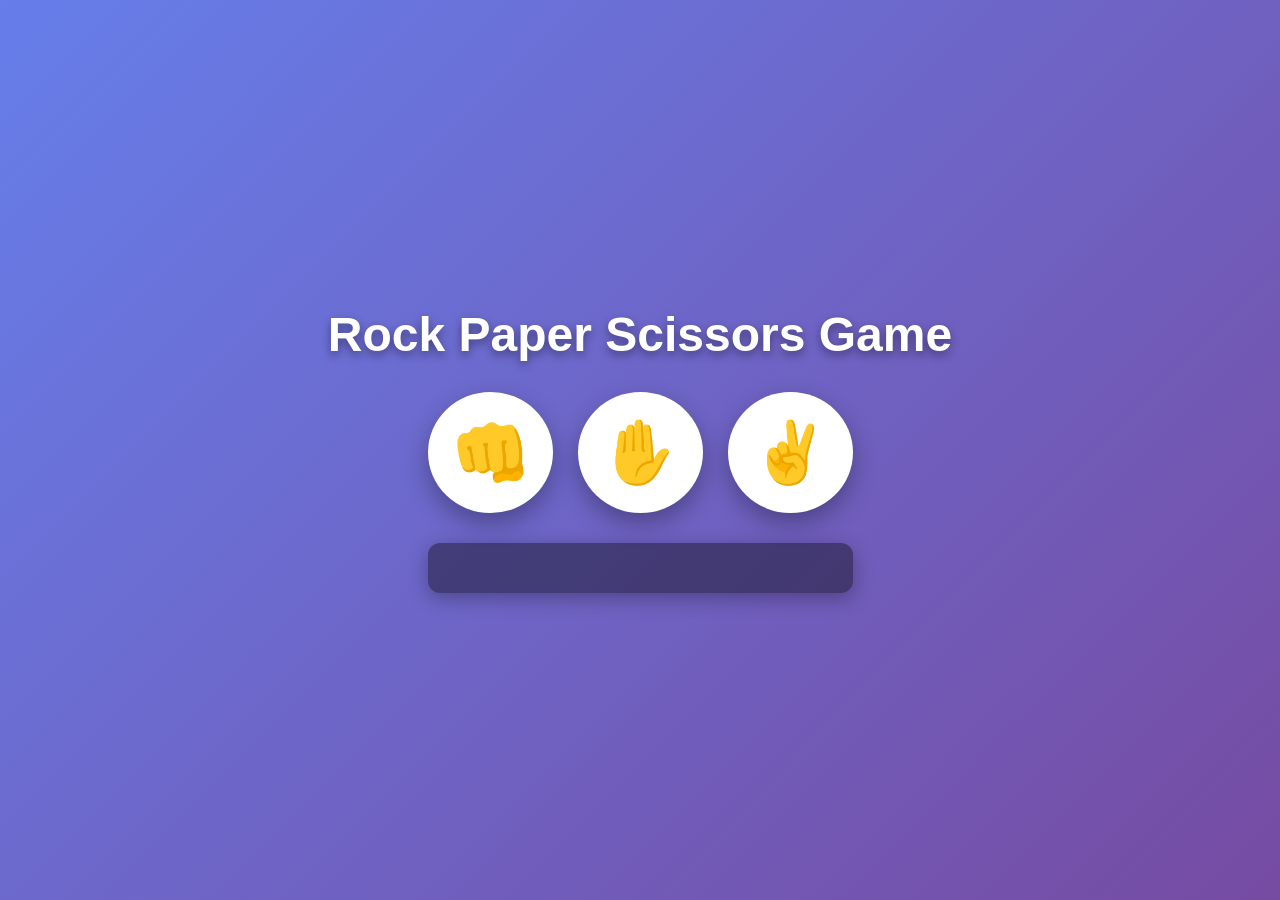
<file: index.html>
<!DOCTYPE html>
<html lang="en">
<head>
    <meta charset="UTF-8">
    <meta name="viewport" content="width=device-width, initial-scale=1.0">
    <title>Rock Paper Scissors Game</title>
    <link rel="stylesheet" href="style.css">
</head>
<body>

    <h1>Rock Paper Scissors Game</h1>

    <center>
        <div class="btn">
            <button id="rock" onclick="r()">👊</button>
            <button id="paper" onclick="p()">✋</button>
            <button id="scissor" onclick="s()">✌️</button>
        </div>

        <p id="ans"></p>
    </center>

    <!-- Only link JS file -->
    <script src="script.js"></script>

</body>
</html>
</file>
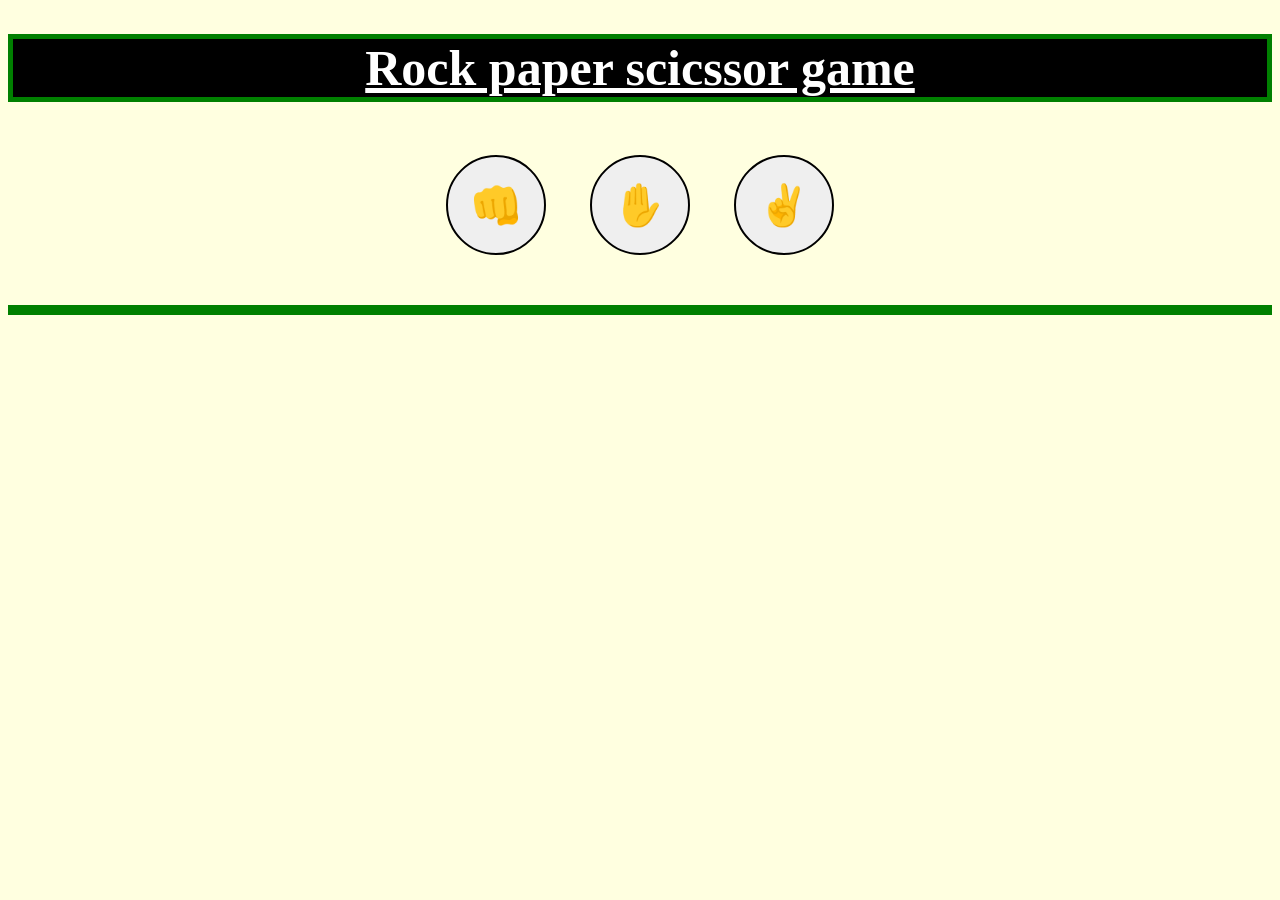
<file: miniproject/index.html>
<!DOCTYPE html>
<html lang="en">
<head>
    <meta charset="UTF-8">
    <meta name="viewport" content="width=device-width, initial-scale=1.0">
    <title>rock paper scicssor game</title>
    <link rel="stylesheet" href="style.css">

</head>
<body>
    <script>
        function r(){
            let a=Math.floor(Math.random()*2);
            if(a==0){
                document.getElementById("ans").innerHTML=" it's a tie <br>"+"computer  choose rock";
                //0 for rock
            }
            else if(a==1){
                document.getElementById("ans").innerHTML=" you lose <br>"+"computer  choose paper";
                //1 for paper
            }
            else{
                document.getElementById("ans").innerHTML=" you win <br>"+"computer  choose scicssor";
            }
            //2 for scicssor
        }
        function
            p(){
                let a=Math.floor(Math.random()*2);
                if(a==0){
                    document.getElementById("ans").innerHTML=" you win <br>"+"computer  choose rock";
                    //0 for rock
                }
                else if(a==1){
                    document.getElementById("ans").innerHTML=" it's a tie <br>"+"computer  choose paper";
                    //1 for paper
                }
                else{
                    document.getElementById("ans").innerHTML="you lose <br>"+"computer  choose scicssor";
                }
                //2 for scicssor
            }
            function s(){
                let a=Math.floor(Math.random()*2);
                if(a==0){
                    document.getElementById("ans").innerHTML="you lose<br>"+"computer  choose rock";
                    //0 for rock
                }
                else if(a==1){
                    document.getElementById("ans").innerHTML=" you win<br>"+"computer  choose paper";
                    //1 for paper
                }
                else{
                    document.getElementById("ans").innerHTML=" it's tie <br>"+"computer  choose scicssor";
                }
                //2 for scicssor
            }

        </script>
    <h1>Rock paper scicssor game</h1>
    <center>
    <span class="btn">
        <input type="button" hover="lightblue" id="rock" value="👊" onclick="r()"></input>
        <input type="button" id="paper" value="✋" onclick="p()"></input>
        <input type="button" id="scicssor" value="✌️" onclick="s()"></input>
        <p id="ans"></p>
            </center>


        </span>           
    
    
</body>
</html>
</file>
<file: style.css>
/* Reset */
*{
    margin: 0;
    padding: 0;
    box-sizing: border-box;
    font-family: "Poppins", Arial, sans-serif;
}

/* Background */
body{
    min-height: 100vh;
    background: linear-gradient(135deg, #667eea, #764ba2);
    display: flex;
    flex-direction: column;
    align-items: center;
    justify-content: center;
}

/* Title */
h1{
    color: white;
    font-size: 48px;
    margin-bottom: 30px;
    text-shadow: 0 4px 10px rgba(0,0,0,0.4);
    animation: fadeDown 1s ease;
}

/* Button container */
.btn{
    display: flex;
    gap: 25px;
    margin-bottom: 30px;
}

/* Game buttons */
.btn button{
    font-size: 60px;
    padding: 25px;
    border-radius: 50%;
    border: none;
    cursor: pointer;
    background: white;
    box-shadow: 0 10px 25px rgba(0,0,0,0.3);
    transition: all 0.3s ease;
}

/* Hover animation */
.btn button:hover{
    transform: translateY(-10px) scale(1.15);
    box-shadow: 0 15px 35px rgba(0,0,0,0.5);
}

/* Click animation */
.btn button:active{
    transform: scale(0.95);
}

/* Result text */
#ans{
    font-size: 28px;
    color: white;
    padding: 15px 25px;
    background: rgba(0,0,0,0.4);
    border-radius: 12px;
    min-height: 50px;
    animation: fadeUp 1s ease;
    box-shadow: 0 5px 20px rgba(0,0,0,0.3);
}

/* Animations */
@keyframes fadeDown{
    from{
        opacity: 0;
        transform: translateY(-30px);
    }
    to{
        opacity: 1;
        transform: translateY(0);
    }
}

@keyframes fadeUp{
    from{
        opacity: 0;
        transform: translateY(30px);
    }
    to{
        opacity: 1;
        transform: translateY(0);
    }
}
</file>
<file: miniproject/style.css>
h1{
    color: white;
    text-align: center;
    font-size: 50px;
    border: 5px solid green;
    background-color: black;
    text-decoration: underline;
}
input{
    text-align:center;
    margin: 20px;
    height: 100px;
    width: 100px;
    border-radius:100px;
    border:2px solid black;
    font-size: 40px;

    
}
p{
    font-size: 30px;
    color:white;
    text-align: center;
    text-decoration: solid;
    text-transform: capitalize;
    font-weight: bold;
    background-color:black;
    border: 5px solid green;
    
}
body{
    background-color : lightyellow;
}
</file>
